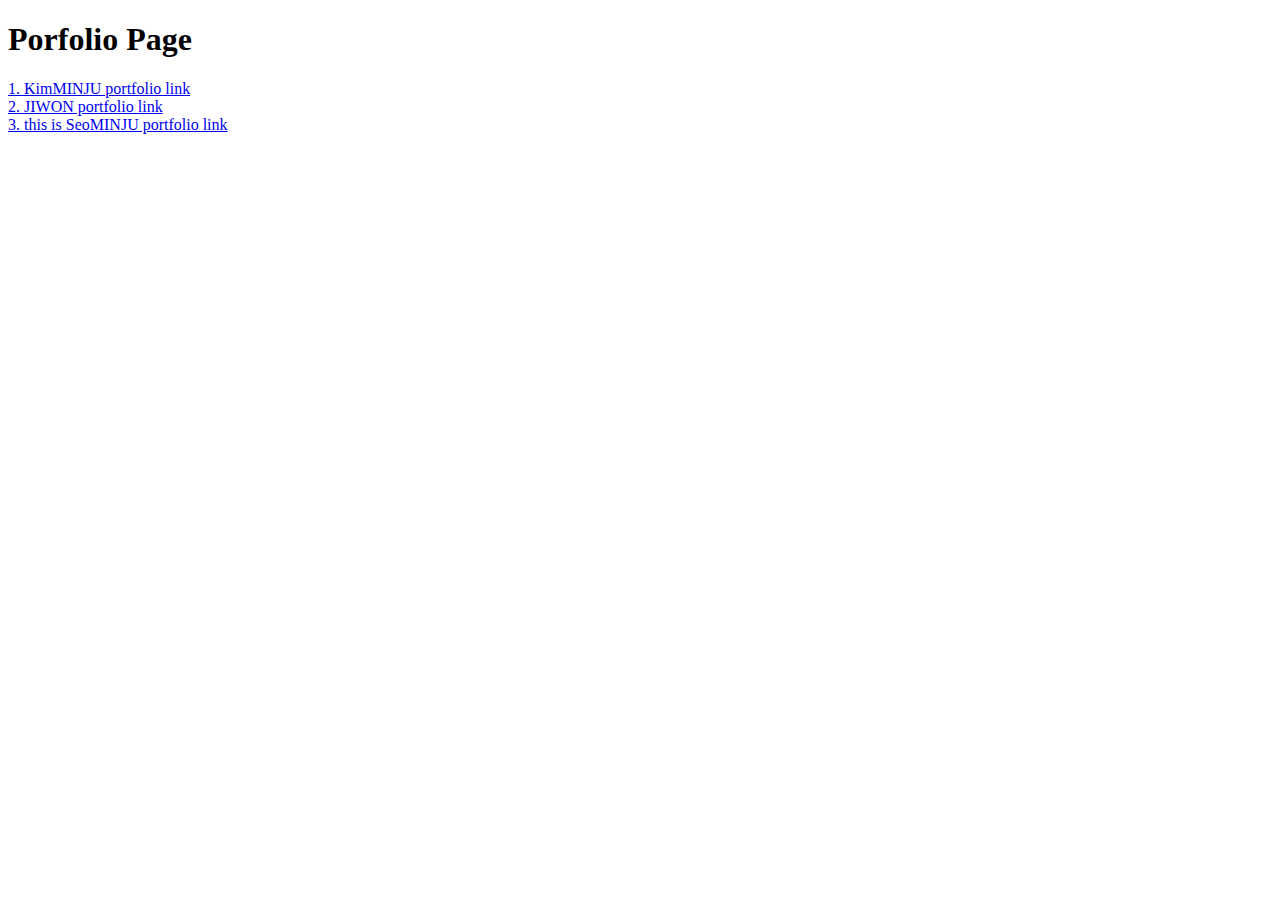
<file: index.html>
<!DOCTYPE html>
<html>
<head>
 <h1> Porfolio Page </h1>
</head>
<body>
  <a href="./Minju/main.html"> 1.  KimMINJU portfolio link </a>
 <br>
  <a href="./Jiwon/index.html"> 2.  JIWON portfolio link </a>
 <br>
  <a href="./SeoMinju/portfolio.html"> 3. this is SeoMINJU portfolio link </a>
</body>
</html>
</file>
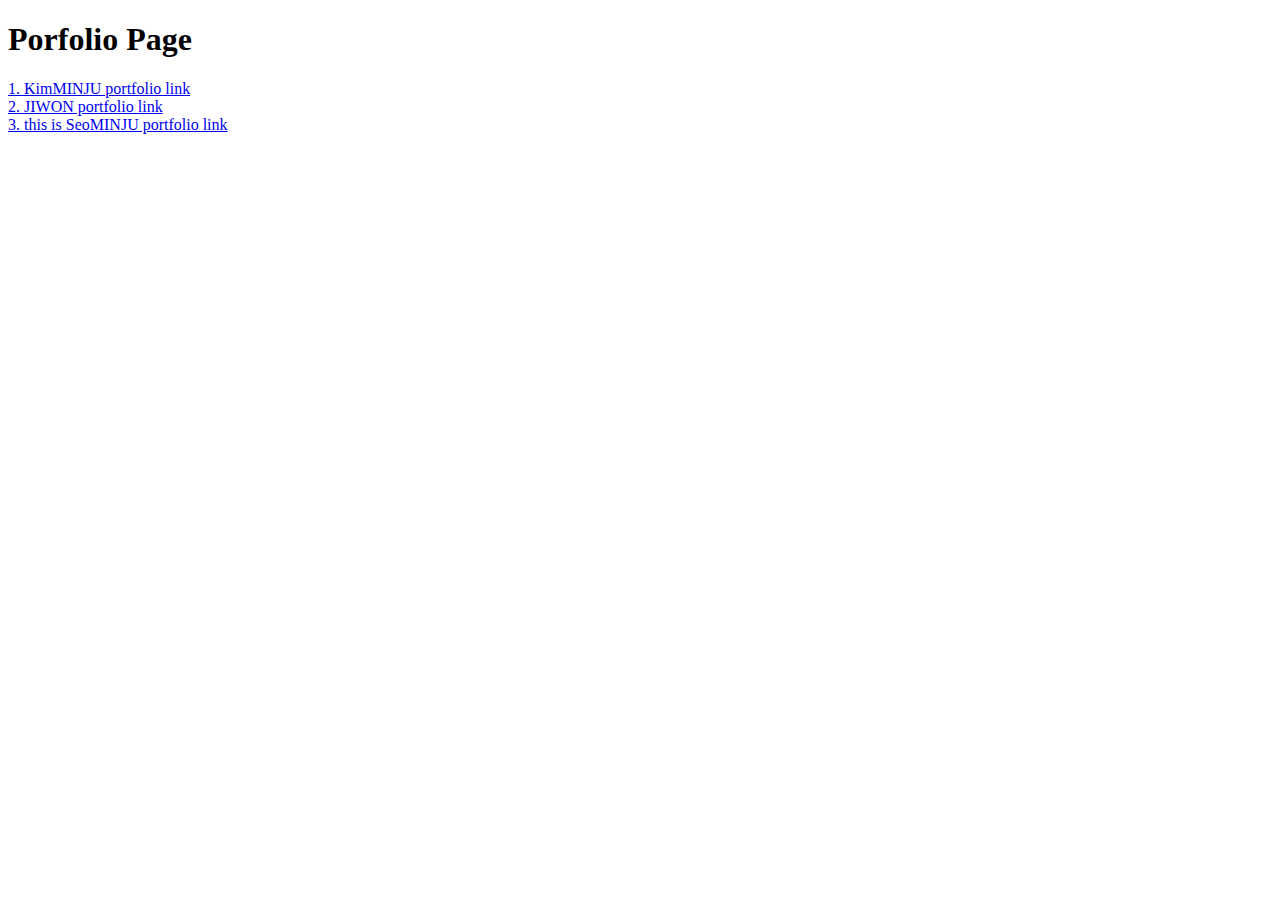
<file: main.html>
<!DOCTYPE html>
<html>
<head>
 <h1> Porfolio Page </h1>
</head>
<body>
  <a href="./Minju/main.html"> 1.  KimMINJU portfolio link </a>
 <br>
  <a href="./Jiwon/index.html"> 2.  JIWON portfolio link </a>
 <br>
  <a href="./SeoMinju/portfolio.html"> 3. this is SeoMINJU portfolio link </a>
</body>
</html>
</file>
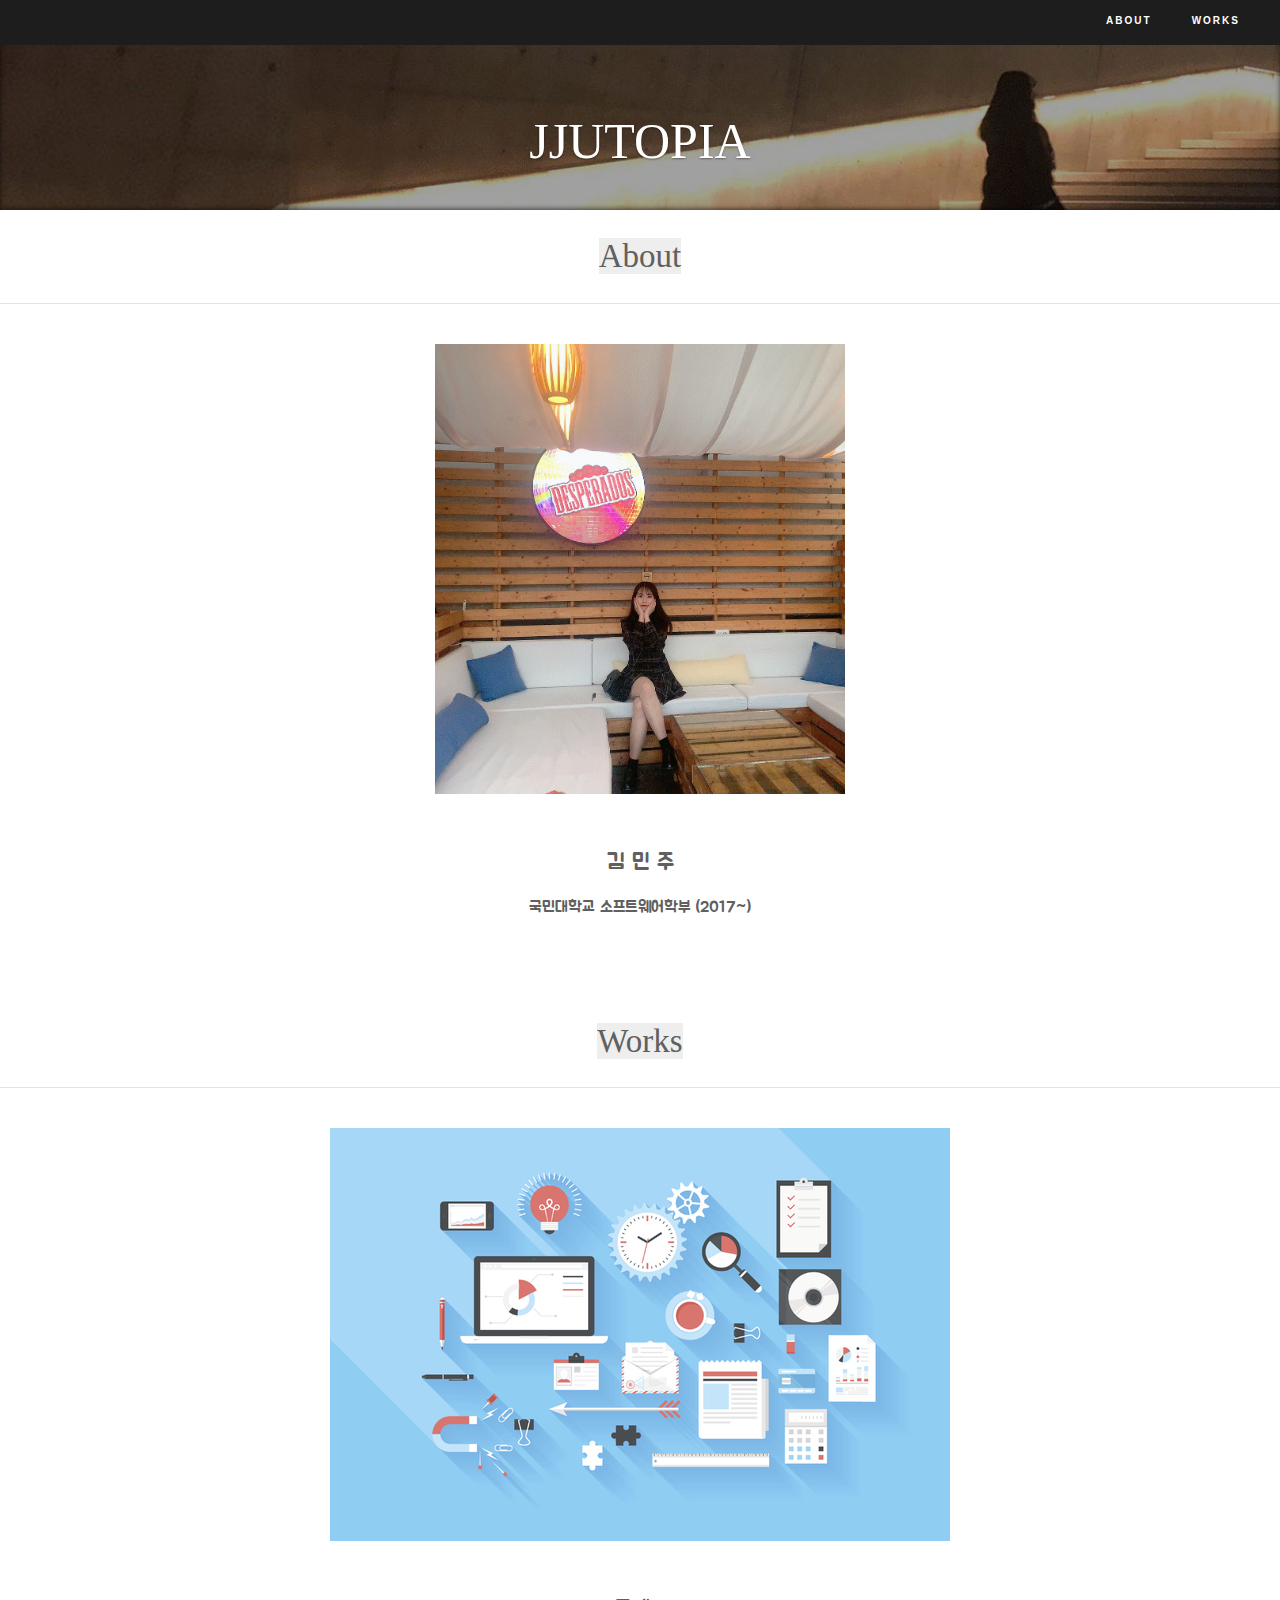
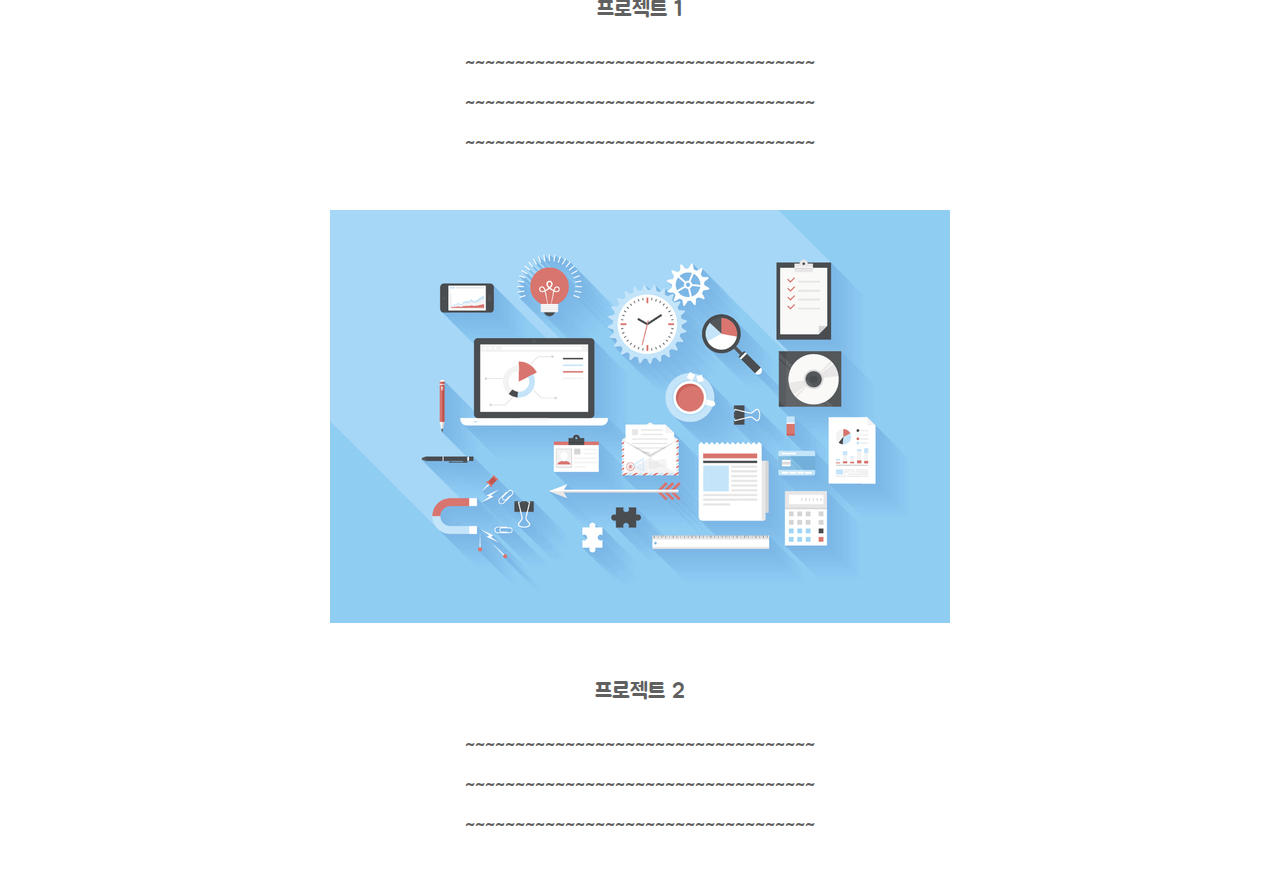
<file: Minju/main.html>
<!DOCTYPE HTML>
<html>
  <head>
    <title>JJUTOPIA</title>
    <meta charset="utf-8">
    <link href="https://fonts.googleapis.com/css?family=Jua&display=swap&subset=korean" rel="stylesheet">
    <style>
      html, body, div, h1, h2, h3, p, a, ul, li, header, section {
      	margin:0;
      	padding:0
      }
      h3, p {
      	margin-bottom:10px;
        font-family: 'Jua', sans-serif;
        color:#606060;
      }
      h1, h2, h3 {
      	font-weight:300;
      }
      h1 {
      	font-size:30px;
      	line-height:1.7em;
      }
      h2 {
      	line-height:1.3em;
      }
      h3 {
      	font-size:22px;
      	line-height:1.3em;
        margin-bottom:30px;
      }
      img {
      	max-width:100%;
      }
      a, a:link {
      	text-decoration:none;
      }
      header {
      	margin-top:0;
      	width:100%;
      	height:45px;
      	margin-bottom:40px;
      	background:#1D1D1D;
      	position:fixed;
      	z-index:999;
      }
      header li {
        margin-top:10px;
      	float:right;
        display:inline-block;
      	margin-right:40px;
      	list-style:none;
        font-family:"Open Sans", sans-serif;
      }
      header li a {
      	color:#FFF;
      	font-size:10px;
      	text-transform:uppercase;
      	font-weight:600;
      	letter-spacing:2px;
      }
      header li a:hover {
      	color:#666;
      }
      #project {
        content:"";
      	display:block;
      	min-height:210px;
      	width:100%;
      	text-align:center;
      	box-shadow:inset 0 -1px 5px rgba(0,0,0,0.6);
      }
      .home {
      	background:url("background.jpg");
      	background-size:cover;
      }
      #project h1 {
      	font-size:50px;
      	color:#fff;
      	line-height:0.879em;
      	text-shadow:0 1px 2px rgba(0,0,0,0.4);
      	text-transform:uppercase;
      	padding-bottom:20px;
      	padding-top:120px;
      }
      #main-content .first-category {
      	border-bottom:1px solid #e5e4e4;
      	float:left;
      	width:100%;
      	padding:25px 0;
      	margin-bottom:40px;
      }
      #main-content .first-category h2 {
      	font-size:33px;
      	color:#606060;
      	text-align:center;
      }
      #main-content .introduction {
        text-align:center;
        font-family:"Open Sans", sans-serif;
      }

      #main-content .introduction img {
        margin:0 130px 50px 130px;
      }
      #main-content .introduction h3, p {
        margin-right:130px;
        margin-left:130px;
        margin-bottom:20px;
        font-family: 'Jua', sans-serif;
      }
      #main-content .second-category {
      	border-bottom:1px solid #e5e4e4;
      	float:left;
      	width:100%;
      	padding:25px 0;
        margin-top:40px;
      	margin-bottom:40px;
      }
      #main-content .second-category h2 {
      	font-size:33px;
      	color:#606060;
      	text-align:center;
      }
      #main-content .columns {
        text-align:center;
      }
      #main-content .columns img {
        margin-bottom:50px;
      }
    </style>
  </head>

  <body>
    <header>
      <ul>
        <li><a href="#works">works</a></li>
        <li><a href="#about">about</a></li>
      </ul>
    </header>
    <section id="project" class="home">
      <h1>jjutopia</h1>
    </section>
    <section id="main-content">
      <div class="first-category">
        <div id="about">
          <h2><span style="background-color:#eeeeee">About</span></h2>
        </div>
      </div>
      <div class="introduction">
        <img src="photo.jpg" width="410" height="450">
        <h3>김 민 주</h3>
        <p>국민대학교 소프트웨어학부 (2017~)</p>
        <br>
      </div>
      <div class="second-category">
        <div id="works">
          <h2><span style="background-color:#eeeeee">Works</span></h2>
        </div>
      </div>
      <div class="columns">
        <img src="p_photo.jpg">
        <h3>프로젝트 1</h3>
        <p>~~~~~~~~~~~~~~~~~~~~~~~~~~~~~~~~~~~</p>
        <p>~~~~~~~~~~~~~~~~~~~~~~~~~~~~~~~~~~~</p>
        <p>~~~~~~~~~~~~~~~~~~~~~~~~~~~~~~~~~~~</p>
        <br> <br>
        <img src="p_photo.jpg">
        <h3>프로젝트 2</h3>
        <p>~~~~~~~~~~~~~~~~~~~~~~~~~~~~~~~~~~~</p>
        <p>~~~~~~~~~~~~~~~~~~~~~~~~~~~~~~~~~~~</p>
        <p>~~~~~~~~~~~~~~~~~~~~~~~~~~~~~~~~~~~</p>
        <br> <br>
      </div>
    </section>
  </body>
</html>
</file>
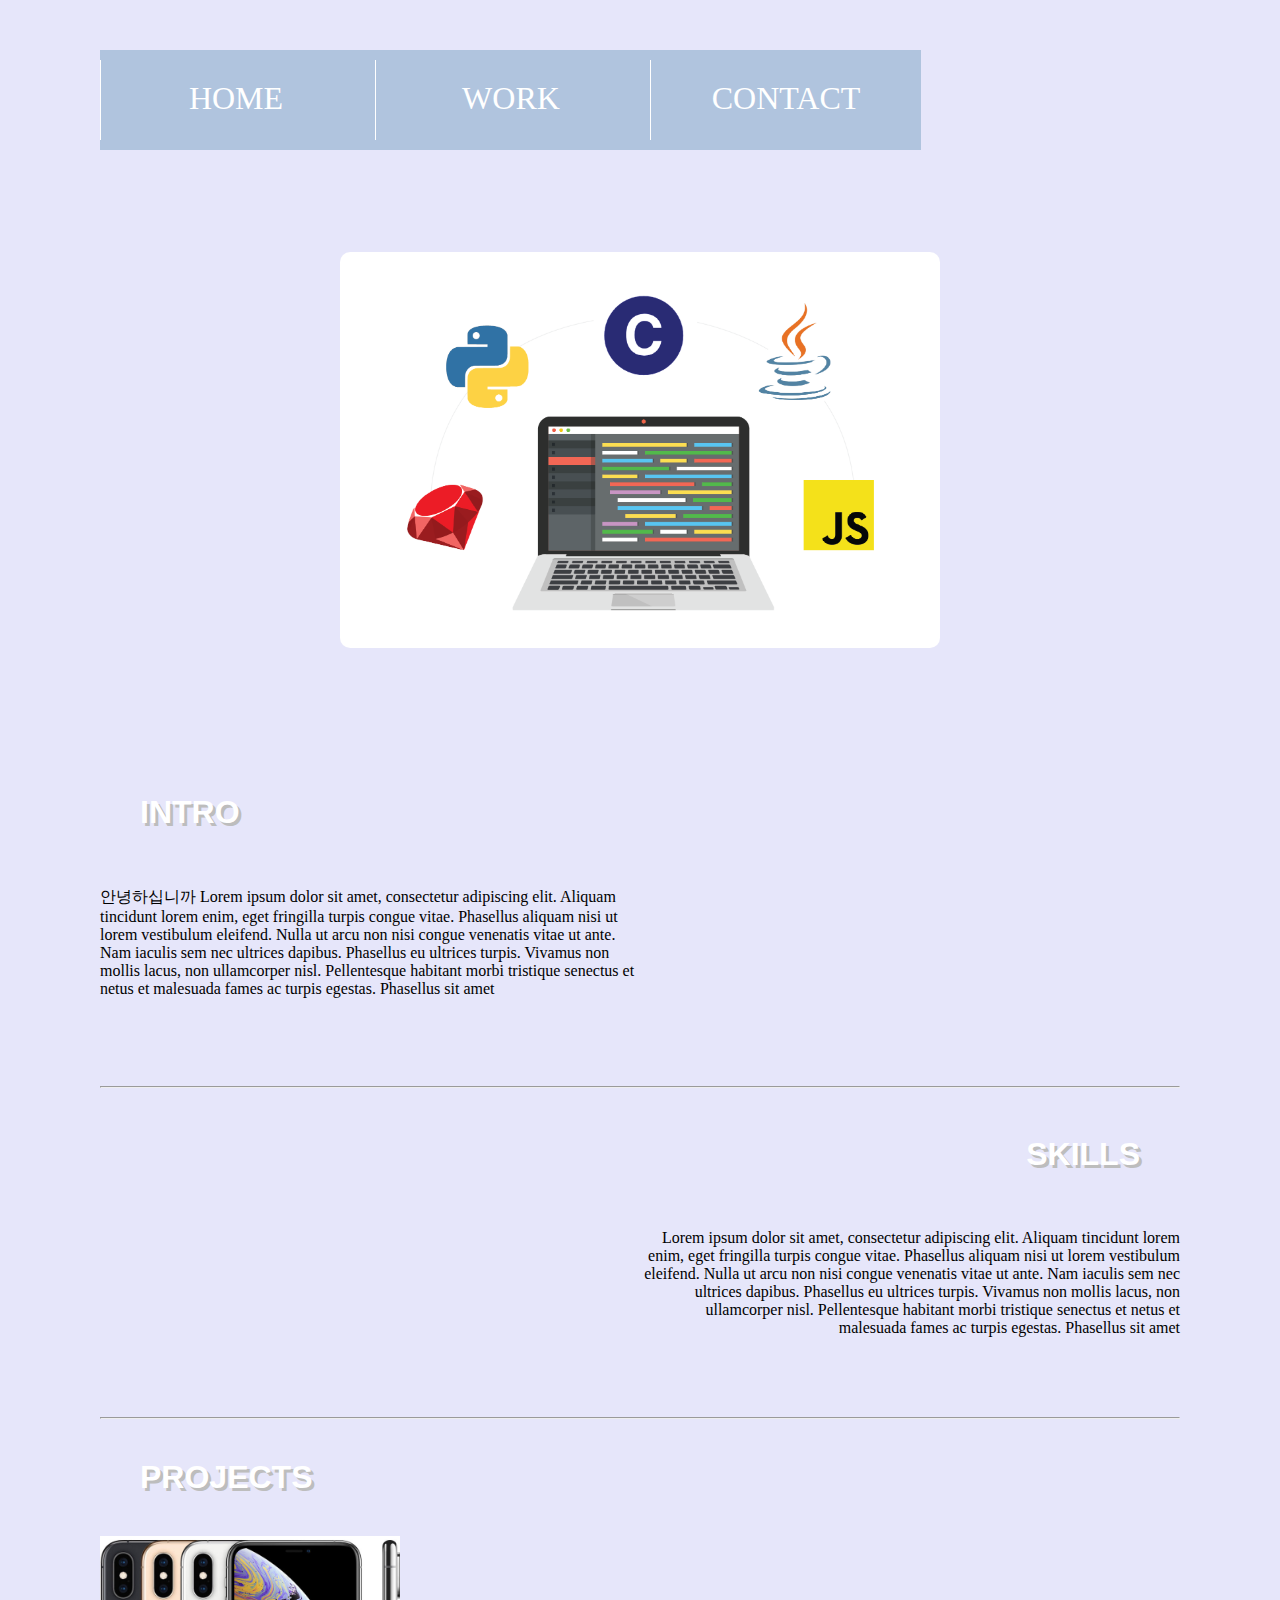
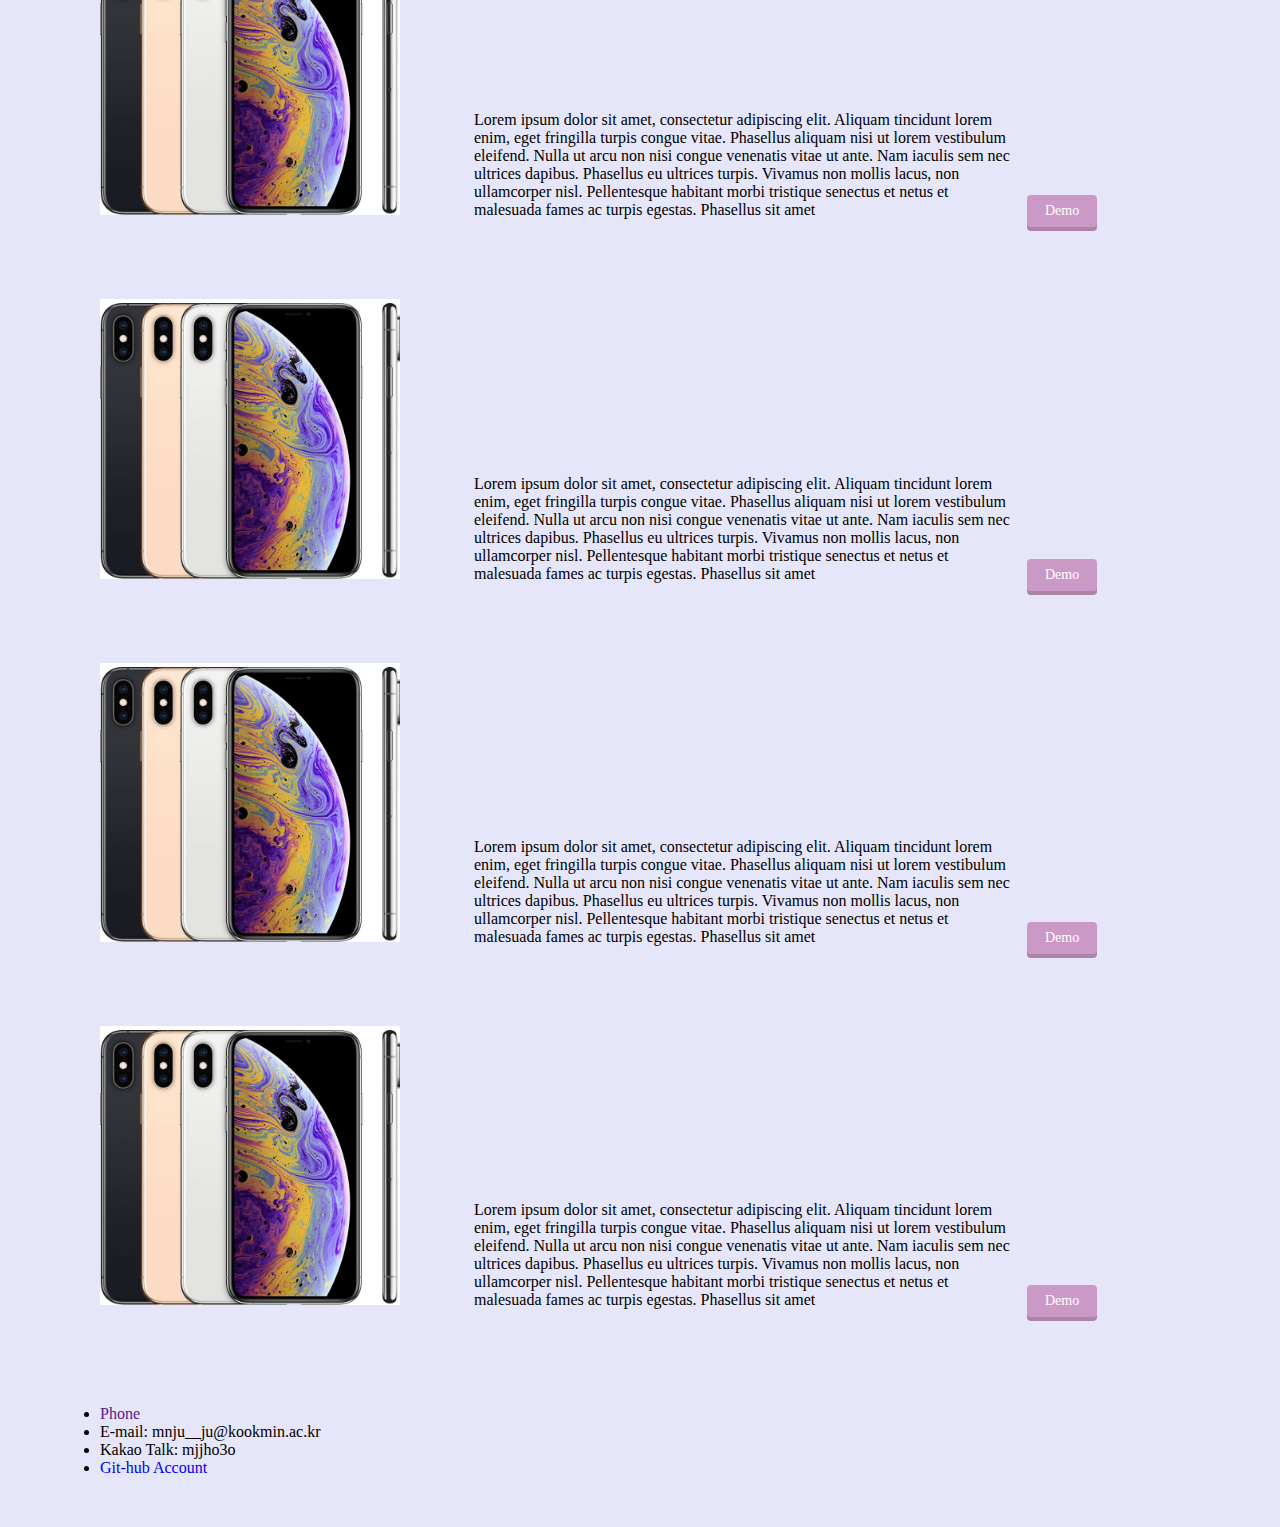
<file: SeoMinju/portfolio.html>
<!DOCTYPE html>
<html>
<head>
	<meta charset="UTF-8">
	<title>포트폴리오 | 서민주</title>
	<link rel="stylesheet" href="portfolio.css" type="text/css">
</head>
<body>
	<header>
		<div class="wrapper">
			<div id="main" class="center">
				<img id="logo" src="logo.png" width="600px">
			</div>
			<div class="center">
				<ul class="menu">
					<li class="menu-item"><a href="#">HOME</a></li>
					<li class="menu-item"><a href="#">WORK</a></li>
					<li class="menu-item"><a href="#">CONTACT</a></li>
				</ul>
			</div>
		</div>
	</header>
	
	<section>
        <div>
            <h1 class="intro title">INTRO</h1>
            <div class="">
                <p class="intro p-content"> 안녕하십니까 Lorem ipsum dolor sit amet, consectetur adipiscing elit. Aliquam tincidunt lorem enim, eget fringilla turpis congue vitae. Phasellus aliquam nisi ut lorem vestibulum eleifend. Nulla ut arcu non nisi congue venenatis vitae ut ante. Nam iaculis sem nec ultrices dapibus. Phasellus eu ultrices turpis. Vivamus non mollis lacus, non ullamcorper nisl. Pellentesque habitant morbi tristique senectus et netus et malesuada fames ac turpis egestas. Phasellus sit amet</p>
            </div>
        </div>
        <hr>

        <div class="float-right">
            <h1 class="skills title">SKILLS</h1>
            <div >
                <p class="skills p-content">Lorem ipsum dolor sit amet, consectetur adipiscing elit. Aliquam tincidunt lorem enim, eget fringilla turpis congue vitae. Phasellus aliquam nisi ut lorem vestibulum eleifend. Nulla ut arcu non nisi congue venenatis vitae ut ante. Nam iaculis sem nec ultrices dapibus. Phasellus eu ultrices turpis. Vivamus non mollis lacus, non ullamcorper nisl. Pellentesque habitant morbi tristique senectus et netus et malesuada fames ac turpis egestas. Phasellus sit amet</p>
            </div>
        </div>
        <hr>

        <div>
            <h1 class="projects title">PROJECTS</h1>
            <div class="">
                <img src="iphone-xs.jpg" class="project-img">
                <p class="projects p-content">Lorem ipsum dolor sit amet, consectetur adipiscing elit. Aliquam tincidunt lorem enim, eget fringilla turpis congue vitae. Phasellus aliquam nisi ut lorem vestibulum eleifend. Nulla ut arcu non nisi congue venenatis vitae ut ante. Nam iaculis sem nec ultrices dapibus. Phasellus eu ultrices turpis. Vivamus non mollis lacus, non ullamcorper nisl. Pellentesque habitant morbi tristique senectus et netus et malesuada fames ac turpis egestas. Phasellus sit amet</p>

                <a href="#" class="btn purple small">Demo</a>


                <img src="iphone-xs.jpg" class="project-img">
                <p class="projects p-content">Lorem ipsum dolor sit amet, consectetur adipiscing elit. Aliquam tincidunt lorem enim, eget fringilla turpis congue vitae. Phasellus aliquam nisi ut lorem vestibulum eleifend. Nulla ut arcu non nisi congue venenatis vitae ut ante. Nam iaculis sem nec ultrices dapibus. Phasellus eu ultrices turpis. Vivamus non mollis lacus, non ullamcorper nisl. Pellentesque habitant morbi tristique senectus et netus et malesuada fames ac turpis egestas. Phasellus sit amet</p>

                <a href="#" class="btn purple small">Demo</a>

                <img src="iphone-xs.jpg" class="project-img">
                <p class="projects p-content">Lorem ipsum dolor sit amet, consectetur adipiscing elit. Aliquam tincidunt lorem enim, eget fringilla turpis congue vitae. Phasellus aliquam nisi ut lorem vestibulum eleifend. Nulla ut arcu non nisi congue venenatis vitae ut ante. Nam iaculis sem nec ultrices dapibus. Phasellus eu ultrices turpis. Vivamus non mollis lacus, non ullamcorper nisl. Pellentesque habitant morbi tristique senectus et netus et malesuada fames ac turpis egestas. Phasellus sit amet</p>

                <a href="#" class="btn purple small">Demo</a>

                <img src="iphone-xs.jpg" class="project-img">
                <p class="projects p-content">Lorem ipsum dolor sit amet, consectetur adipiscing elit. Aliquam tincidunt lorem enim, eget fringilla turpis congue vitae. Phasellus aliquam nisi ut lorem vestibulum eleifend. Nulla ut arcu non nisi congue venenatis vitae ut ante. Nam iaculis sem nec ultrices dapibus. Phasellus eu ultrices turpis. Vivamus non mollis lacus, non ullamcorper nisl. Pellentesque habitant morbi tristique senectus et netus et malesuada fames ac turpis egestas. Phasellus sit amet</p>

                <a href="#" class="btn purple small">Demo</a>
            </div>
        </div>

	</section>
    <footer>
        <div>
            <ul>
                <li>
                    <a href=""><i class="fi icon-telephone"></i>Phone</a>
                </li>
                <li><a>E-mail: mnju__ju@kookmin.ac.kr</a></li>
                <li><a>Kakao Talk: mjjho3o</a></li>
                <li><a href="https://github.com/">Git-hub Account</a></li>
            </ul>
        </div>
    </footer>



<div class="ps18 v18 s21">
        
        
  
</body>
</html>
</file>
<file: SeoMinju/portfolio.css>
body {
	background-color: lavender;
	margin: 50px 100px;
	font-family: "Roboto";
}

ul {
	padding: 0;
}
li a {
	text-decoration: none;

}

.center { 
	/*
	display: table; 
	margin-left: auto; margin-right: auto; 
	display: inline-block;
	/*
	width: 100%;
	margin: 0 auto;
	*/
}
.wrapper {
	display: inline-block;
	width:100%;
	height: 700px;
}

#logo {
	border-radius: 10px;
	position:absolute;
    top:0; left:0; bottom:0; right:0;
    margin: auto;
}
.menu {
	position: absolute;
	background-color: lightsteelblue;
	display: inline-block;
	margin: 0 auto;
	height: 100px;
}
.menu li {
	display: inline-block;
	margin: 10px 0;
	padding: 0 40px;
	height: 80px;
	width: 190px;
	text-align: center;
	border-left: 1px solid #ffffff;
}
.menu a {
	display: inline-block;
	text-decoration: none;
	color: white;
	font-size: 32px;
	vertical-align: middle;
	height: 40px;
	width: 190px;
	padding: 20px 0;
}
.title {
    color: #ffffff;
    text-shadow: 3px 3px 0px #bdbdbd;
    font-size: 2rem;
    font-weight: 900;
	font-family: "Arial black", sans-serif;
	margin: 40px;
}
.project-img {
	display: inline-block;
	width: 300px;
	margin-right: 70px;
}
.p-content {
	display: inline-block;
	width: 50%;
	margin-bottom: 80px;
}

.float-right {
	float: right;
	text-align: right;
}


.btn, .btn-two {
	margin: 9px;
}

a[class*="btn"] {text-decoration: none;}

.btn.purple {background-color: #cb99c5;}
.btn {
	position: relative;
	border: 0;
	padding: 15px 25px;
	display: inline-block;
	text-align: center;
	color: white;
	border-radius: 4px;
}
.btn:active {
	top: 4px;	
}
.btn.purple {box-shadow:0px 4px 0px #AD83A8;}
.btn.purple:active {box-shadow: 0 0 #BA8CB5; background-color: #BA8CB5;}

.btn.small {
  padding: 8px 18px;  
  font-size: 14px;
}
</file>
